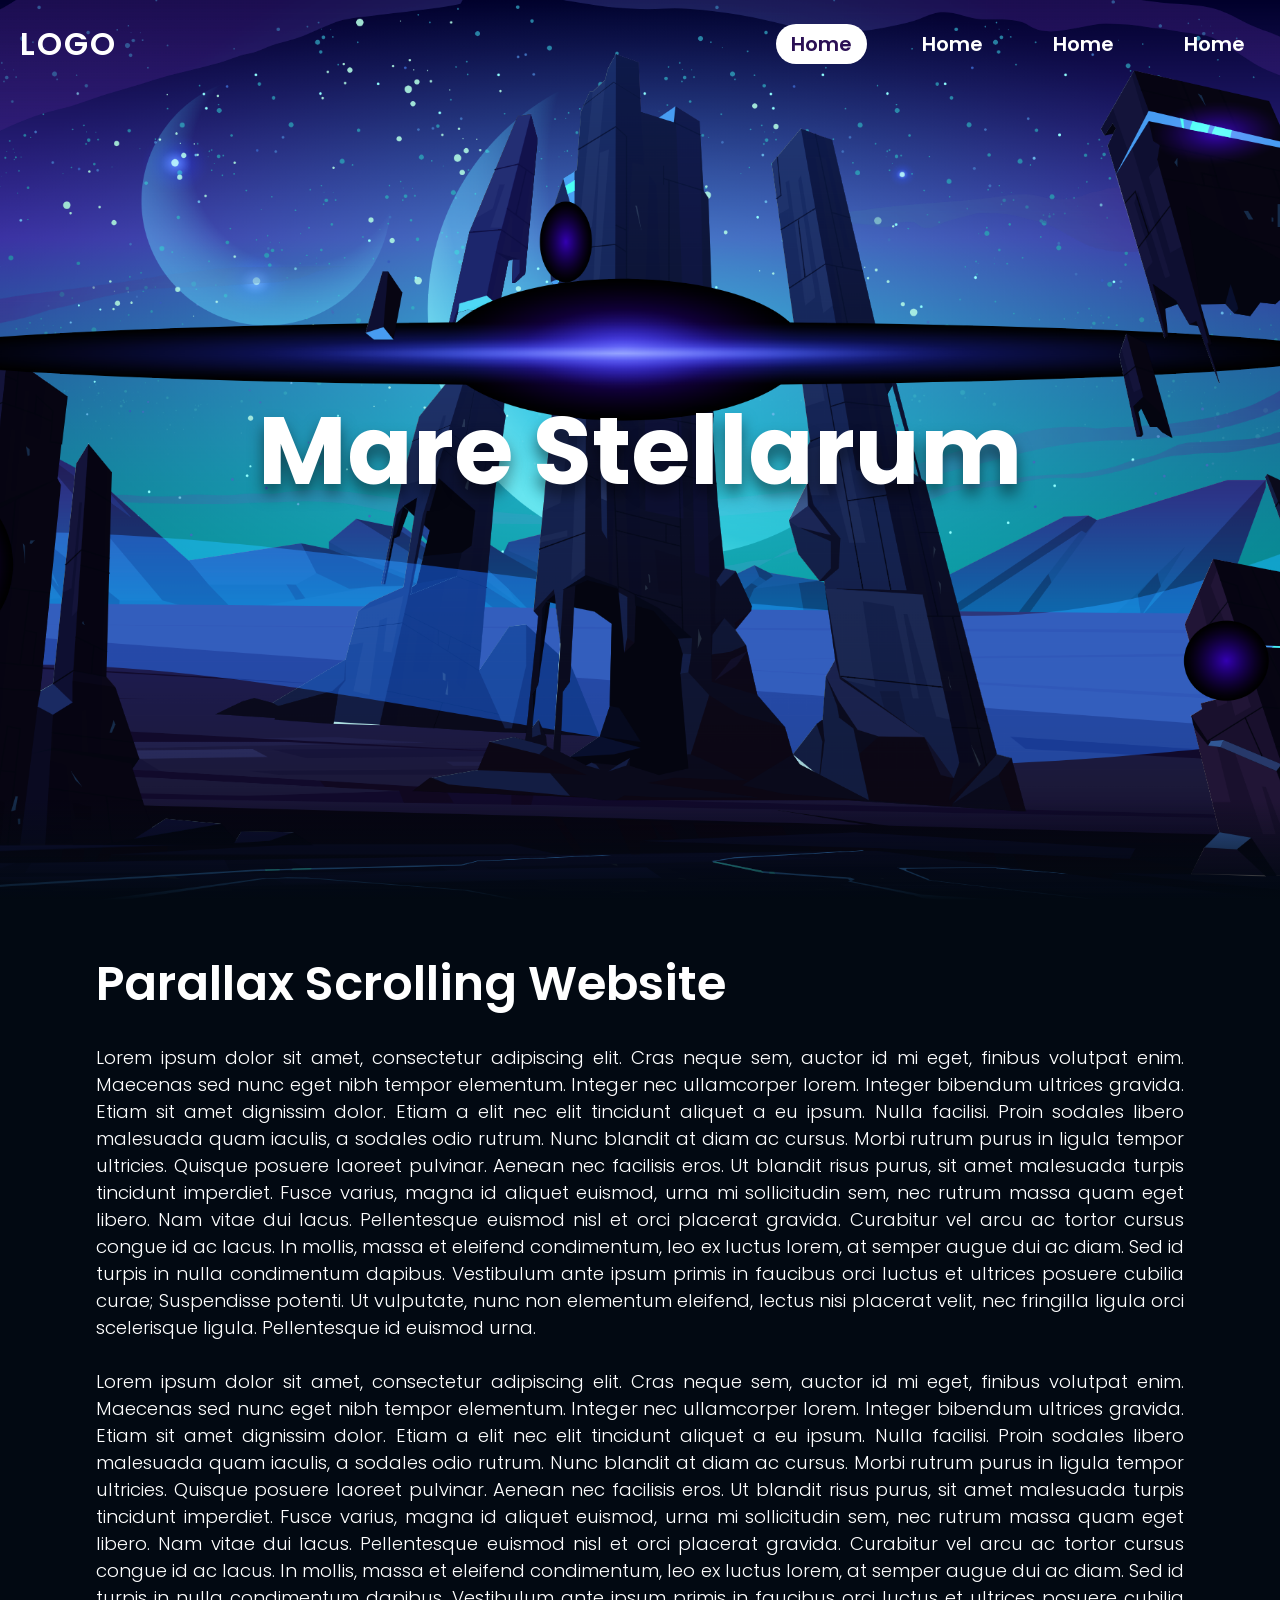
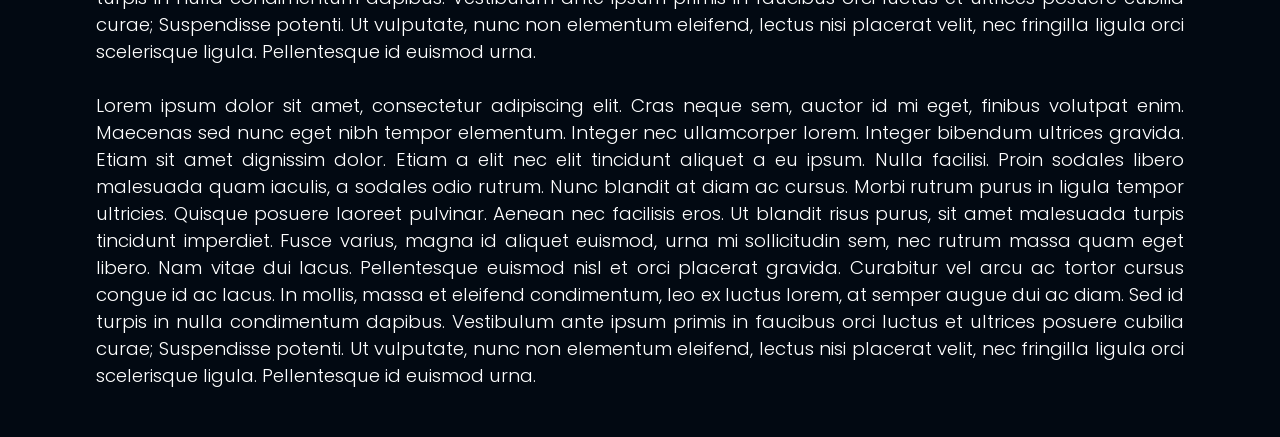
<file: PaginaWeb.html>
<!DOCTYPE html>
<html lang="es-ES">
	<head>
		<meta charset="UTF-8">
		<meta name="viewport" content="width=device-width, initial-scale=1">
		<title> Prototipo de Página Web </title>
		<link rel="stylesheet" type="text/css" href="StyleSheet.css"/>
	</head>

	<body>

		<header>
			<a href="#" class="logo"> Logo </a>
			<nav></nav>
			<ul>
				<li><a href="#" class="active"> Home </a></li>
				<li><a href="#"> Home </a></li>
				<li><a href="#"> Home </a></li>
				<li><a href="#"> Home </a></li>
			</ul>
		</header>


		<section>
			<img src="Pictures/Background Parallax Effect/01.png" id="img01"/>
			<img src="Pictures/Background Parallax Effect/02.png" id="img02"/>
			<img src="Pictures/Background Parallax Effect/03.png" id="img03"/>
			<img src="Pictures/Background Parallax Effect/04.png" id="img04"/>
			<img src="Pictures/Background Parallax Effect/05.png" id="img05"/>
			<img src="Pictures/Background Parallax Effect/06.png" id="img06"/>
			<img src="Pictures/Background Parallax Effect/07.png" id="img07"/>
			<img src="Pictures/Background Parallax Effect/08.png" id="img08"/>
			<h2 id="txt01"> Mare Stellarum </h2>
			<img src="Pictures/Background Parallax Effect/09.png" id="img09"/>
			<img src="Pictures/Background Parallax Effect/10.png" id="img10"/>
			<img src="Pictures/Background Parallax Effect/11.png" id="img11"/>
		</section>


		<main>
			<h2> Parallax Scrolling Website </h2>
			<p>
				Lorem ipsum dolor sit amet, consectetur adipiscing elit. Cras neque sem, auctor id mi eget, finibus volutpat enim. Maecenas sed nunc eget nibh tempor elementum. Integer nec ullamcorper lorem. Integer bibendum ultrices gravida. Etiam sit amet dignissim dolor. Etiam a elit nec elit tincidunt aliquet a eu ipsum. Nulla facilisi. Proin sodales libero malesuada quam iaculis, a sodales odio rutrum. Nunc blandit at diam ac cursus. Morbi rutrum purus in ligula tempor ultricies. Quisque posuere laoreet pulvinar. Aenean nec facilisis eros. Ut blandit risus purus, sit amet malesuada turpis tincidunt imperdiet. Fusce varius, magna id aliquet euismod, urna mi sollicitudin sem, nec rutrum massa quam eget libero. Nam vitae dui lacus. Pellentesque euismod nisl et orci placerat gravida. Curabitur vel arcu ac tortor cursus congue id ac lacus. In mollis, massa et eleifend condimentum, leo ex luctus lorem, at semper augue dui ac diam. Sed id turpis in nulla condimentum dapibus. Vestibulum ante ipsum primis in faucibus orci luctus et ultrices posuere cubilia curae; Suspendisse potenti. Ut vulputate, nunc non elementum eleifend, lectus nisi placerat velit, nec fringilla ligula orci scelerisque ligula. Pellentesque id euismod urna. <br/><br/>
			
				Lorem ipsum dolor sit amet, consectetur adipiscing elit. Cras neque sem, auctor id mi eget, finibus volutpat enim. Maecenas sed nunc eget nibh tempor elementum. Integer nec ullamcorper lorem. Integer bibendum ultrices gravida. Etiam sit amet dignissim dolor. Etiam a elit nec elit tincidunt aliquet a eu ipsum. Nulla facilisi. Proin sodales libero malesuada quam iaculis, a sodales odio rutrum. Nunc blandit at diam ac cursus. Morbi rutrum purus in ligula tempor ultricies. Quisque posuere laoreet pulvinar. Aenean nec facilisis eros. Ut blandit risus purus, sit amet malesuada turpis tincidunt imperdiet. Fusce varius, magna id aliquet euismod, urna mi sollicitudin sem, nec rutrum massa quam eget libero. Nam vitae dui lacus. Pellentesque euismod nisl et orci placerat gravida. Curabitur vel arcu ac tortor cursus congue id ac lacus. In mollis, massa et eleifend condimentum, leo ex luctus lorem, at semper augue dui ac diam. Sed id turpis in nulla condimentum dapibus. Vestibulum ante ipsum primis in faucibus orci luctus et ultrices posuere cubilia curae; Suspendisse potenti. Ut vulputate, nunc non elementum eleifend, lectus nisi placerat velit, nec fringilla ligula orci scelerisque ligula. Pellentesque id euismod urna. <br/><br/>
			
				Lorem ipsum dolor sit amet, consectetur adipiscing elit. Cras neque sem, auctor id mi eget, finibus volutpat enim. Maecenas sed nunc eget nibh tempor elementum. Integer nec ullamcorper lorem. Integer bibendum ultrices gravida. Etiam sit amet dignissim dolor. Etiam a elit nec elit tincidunt aliquet a eu ipsum. Nulla facilisi. Proin sodales libero malesuada quam iaculis, a sodales odio rutrum. Nunc blandit at diam ac cursus. Morbi rutrum purus in ligula tempor ultricies. Quisque posuere laoreet pulvinar. Aenean nec facilisis eros. Ut blandit risus purus, sit amet malesuada turpis tincidunt imperdiet. Fusce varius, magna id aliquet euismod, urna mi sollicitudin sem, nec rutrum massa quam eget libero. Nam vitae dui lacus. Pellentesque euismod nisl et orci placerat gravida. Curabitur vel arcu ac tortor cursus congue id ac lacus. In mollis, massa et eleifend condimentum, leo ex luctus lorem, at semper augue dui ac diam. Sed id turpis in nulla condimentum dapibus. Vestibulum ante ipsum primis in faucibus orci luctus et ultrices posuere cubilia curae; Suspendisse potenti. Ut vulputate, nunc non elementum eleifend, lectus nisi placerat velit, nec fringilla ligula orci scelerisque ligula. Pellentesque id euismod urna.
			</p>
		</main>


		<script src="ScriptSheet.js"></script>
		
	</body>
</html>
</file>
<file: StyleSheet.css>
@import url('https://fonts.googleapis.com/css2?family=Poppins:ital,wght@0,100;0,200;0,300;0,400;0,500;0,600;0,700;0,800;0,900;1,100;1,200;1,300;1,400;1,500;1,600;1,700;1,800;1,900&display=swap');

*
{
    margin: 0;
    padding: 0;
    box-sizing: border-box;
    font-family: 'Poppins', sans-serif;
    scroll-behavior: smooth;
}

body
{
    min-height: 100vh;
    overflow-y: scroll;
    overflow-x: hidden;
    background: linear-gradient(#2b1055,#7597de);
}

body::-webkit-scrollbar {
    display: none;
}

header
{
    position: absolute;
    top: 0; left: 0;
    width: 100%;
    padding: 20px;
    display: flex;
    justify-content: space-between;
    align-items: center;
    z-index: 10000;
}

header .logo
{
    color: #fff;
    font-weight: 600;
    font-size: 2em;
    text-transform: uppercase;
    letter-spacing: 2px;
    text-decoration: none;
}

header ul
{
    display: flex;
    justify-content: center;
    align-items: center;
}

header ul li
{
    list-style: none;
    margin-left: 20px;
}

header ul li a
{
    position: relative;
    font-size: 1.25em;
    font-weight: 600;
    color: #fff;
    text-decoration: none;
    margin-left: 20px;
    padding: 6px 15px;
    border-radius: 20px;
    transition: .5s;
}

header ul li a:hover,
header ul li a.active
{
    background: #fff;
    color: #2b1055;
}

section
{
    position: relative;
    overflow: hidden;
    width: 100%;
    height: 100vh;
    display: flex;
    justify-content: center;
    align-items: center;
}

section::before
{
    content: '';
    position: absolute;
    bottom: 0;
    width: 100%;
    height: 100px;
    background: linear-gradient(to top, #020912, transparent);
    z-index: 10000;
}

section img
{
    position: absolute;
    top: 0; left: 0;
    width: 100%;
    height: 100vh;
    object-fit: cover;
    pointer-events: none;
}

section img#img04,
section img#img07,
section img#img11
{
    mix-blend-mode: screen;
}

main
{
    position: relative;
    background: #020912;
    padding: 3em 6em;
    z-index: 20;
}

main h2
{
    font-size: 3em;
    font-weight: 600;
    color: #fff;
    margin-bottom: 0.5em;
}

main p
{
    font-size: 1.15em;
    font-weight: 300;
    color: #fff;
    text-align: justify;
    text-justify: inter-word;
}

#txt01
{
    position: absolute;
    color: #fff;
    font-size: 6em;
    white-space: nowrap;
    text-shadow: 0px 10px 15px rgba(0, 0, 0, 0.5);
    z-index: 10;
}

@media only screen and (min-width:320px)
{
    #txt01
    {
        font-size: 2.25em;
    }
}

@media only screen and (min-width:425px)
{
    #txt01
    {
        font-size: 3em;
    }
}

@media only screen and (min-width:480px)
{
    #txt01
    {
        font-size: 4.5em;
    }
}

@media only screen and (min-width:990px)
{
    #txt01
    {
        font-size: 6em;
    }
}

@media only screen and (max-width:1024px)
{
    body.no-scroll
    {
        overflow-y: hidden;
    }

    header
    {
        padding: 20px;
    }

    header .logo
    {
        font-size: 1.5em;
    }

    header ul
    {
        display: none;
    }

    header ul.active
    {
        position: fixed;
        top: 0; left: 0;
        width: 100%;
        height: 100vh;
        background: rgba(2, 9, 18, 0.85);
        display: flex;
        flex-direction: column;
        justify-content: center;
        align-items: center;
    }

    header ul li
    {
        margin-left: 0;
    }

    header ul li a
    {
        font-size: 1.15em;
        margin: 1em 0;
        display: inline-block;
        border-radius: 20px;
    }

    nav
    {
        position: relative;
        width: 30px;
        height: 30px;
        cursor: pointer;
        background: url('Pictures/Menu Interface/01.png');
        background-size: 30px;
        background-position: center;
        background-repeat: no-repeat;
        z-index: 1000;
    }

    nav.active
    {
        position: fixed;
        top: 20px; right: 20px;
        background: url('Pictures/Menu Interface/02.png');
        background-size: 25px;
        background-position: center;
        background-repeat: no-repeat;   
    }

    main
    {
        padding: 3em 1.5em;
    }

    main h2
    {
        font-size: 1.5em;
    }
}
</file>
